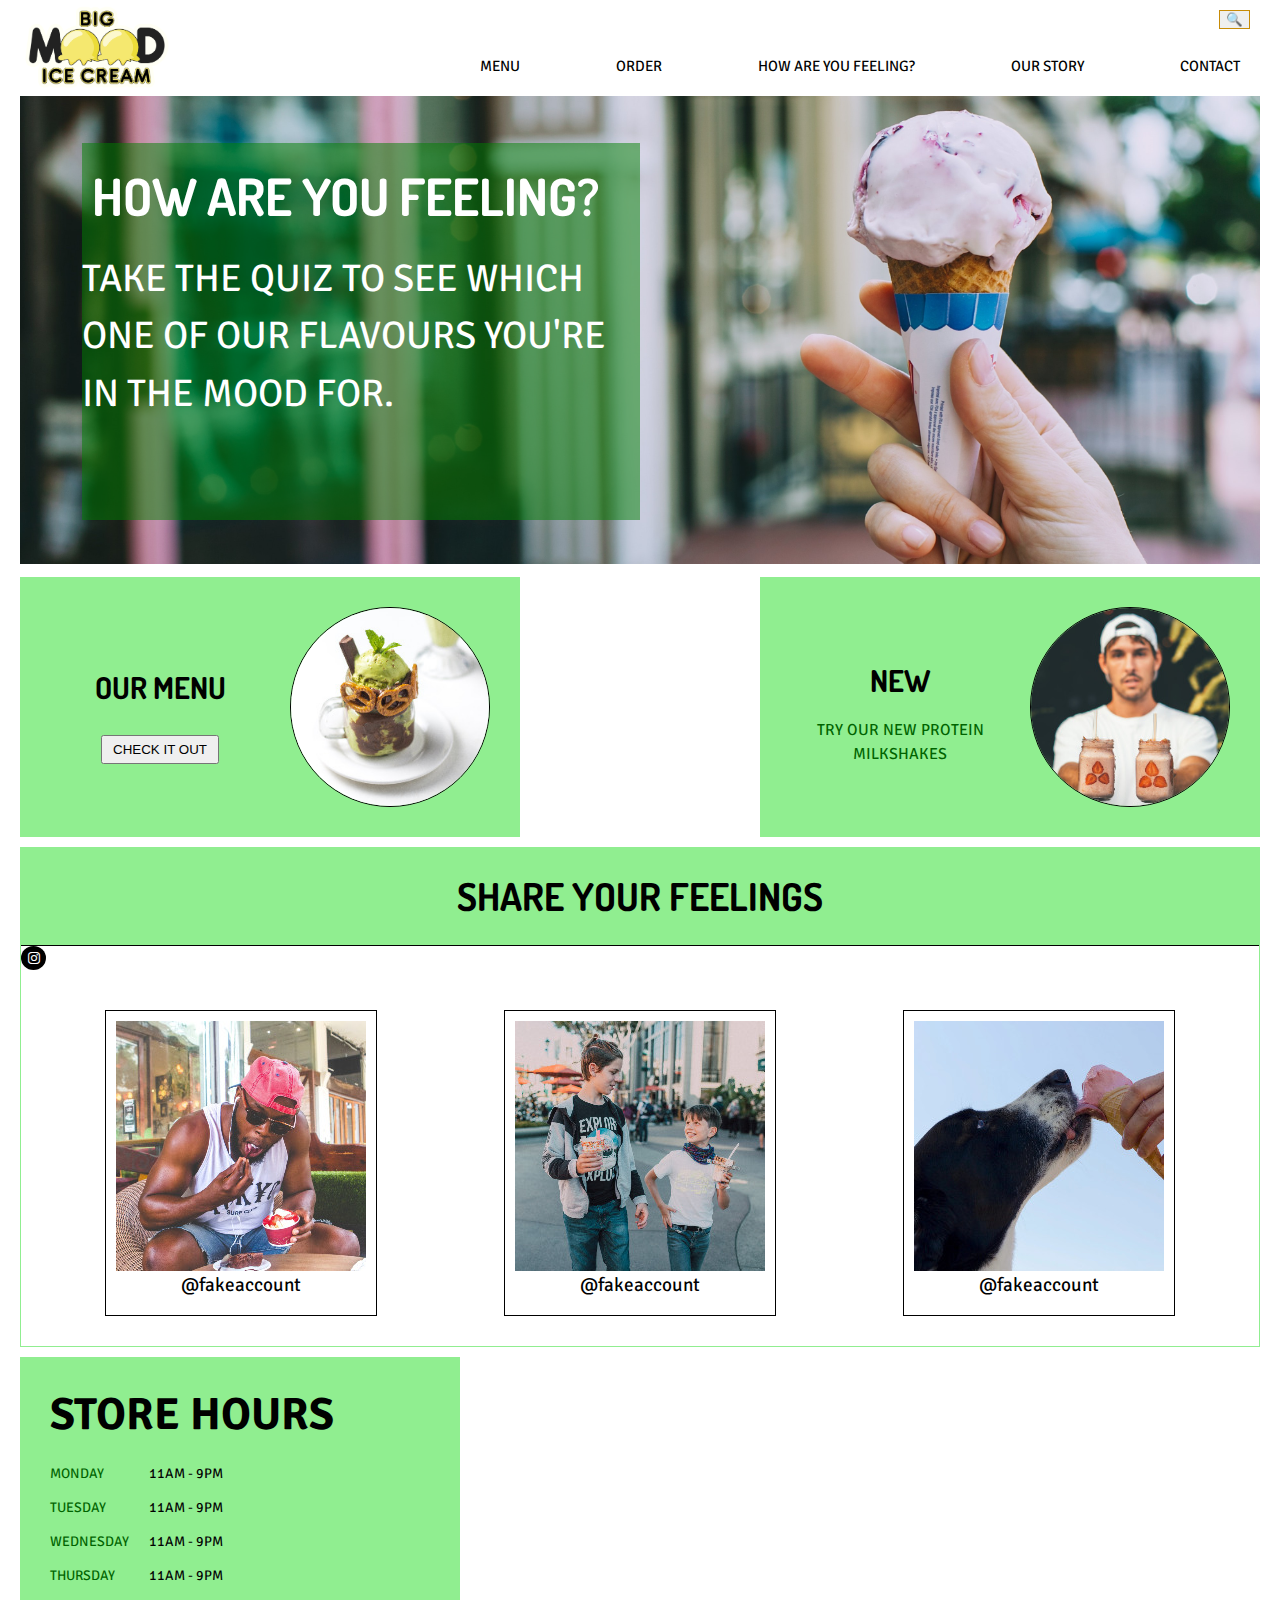
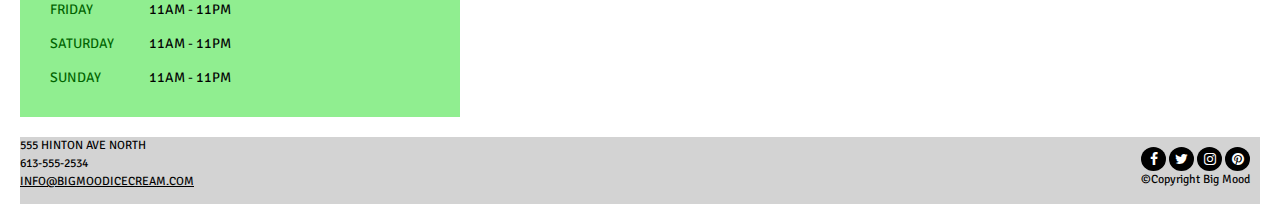
<file: index.html>
<!DOCTYPE html>
<html lang="en">

<head>
    <meta charset="UTF-8">
    <meta http-equiv="X-UA-Compatible" content="IE=edge">
    <meta name="viewport" content="width=device-width, initial-scale=1">
    <link rel="stylesheet" href="CSS/styles.css">
    <link rel="preconnect" href="https://fonts.googleapis.com">
    <link rel="preconnect" href="https://fonts.gstatic.com" crossorigin>
    <link href="https://fonts.googleapis.com/css2?family=Dosis:wght@800&display=swap" rel="stylesheet">
    <link rel="preconnect" href="https://fonts.googleapis.com">
    <link rel="preconnect" href="https://fonts.gstatic.com" crossorigin>
    <link href="https://fonts.googleapis.com/css2?family=Dosis:wght@800&family=Signika+Negative&display=swap" rel="stylesheet"> 
    <!-- icon library -->
    <link rel="stylesheet" href="https://cdnjs.cloudflare.com/ajax/libs/font-awesome/4.7.0/css/font-awesome.min.css"> <!--Google fonts used for website-->
    <title>Document</title>
</head>

<body>
    <header>
        <nav>
            <div class="flex-container">
                

                <div class="logo">
                    <a href="index.html"> <!------makes logo clickable link to homepage----------> <img src="Images/logo.png" alt="Big Mood Logo"></a>
                </div>  <!---END DIV LOGO-->
            
                <div class="navbar">
                    <form>
                        <button><i class="Search">&#128269;</i></button>
                    </form>
                    
                    <ul class="links">
                        <li><a href="#">MENU</a></li>
                        <li><a href="#">ORDER</a></li>
                        <li><a href="#">HOW ARE YOU FEELING?</a></li>
                        <li><a href="html/about.html">OUR STORY</a></li>
                        <li><a href="html/contact.html">CONTACT</a></li> 
                    </ul>
                </div> <!---END DIV NAVBAR-->
      
            </div> <!---END FLEX-CONTAINER-->
        </nav>

        <div class="banner">
            <img src="Images/Header.jpg" alt title="Ice cream cone" width="100%">

            <div class="green-box"></div>

            <div class="header-text">
                <h1>HOW ARE YOU FEELING?</h1>
                <p>TAKE THE QUIZ TO SEE WHICH ONE OF OUR FLAVOURS YOU'RE IN THE MOOD FOR.
                </p>
            </div>
        </div>

    </header>
    

    <main>  

        <section class="section-cards">
            
                <div class="card">
                    <div class="text">
                        <h1>OUR MENU</h1>
                        <button> CHECK IT OUT </button>
                    </div>
                    <img src="Images/card1.jpg" alt="photo of pretzel milkshake">
                </div>
      
                <div class="card">
                    <div class="text">
                        <h1>NEW</h1>
                        <p class="green">TRY OUR NEW PROTEIN MILKSHAKES
                        </p>
                    </div>
                    <img src="Images/card2.jpg" alt="man holding milkshakes">
                </div>

        </section>

        <section class="section-social">
            <h1>SHARE YOUR FEELINGS</h1>
            <a href="#" class="fa fa-instagram"></a>
            <div class="container">
                <div class="post">
                    <img src="Images/post1.jpg">
                    <p>@fakeaccount</p>
                </div>
                <div class="post">
                    <img src="Images/post2.jpg">
                    <p>@fakeaccount</p>
                </div>
                <section class="post">
                    <img src="Images/post3.jpg">
                    <p>@fakeaccount</p>
                </div>  
            </div>
        </section>
                    
        <section class="section-info">

            <div class="hours">
                <div class="green-box"></div>
                <h3>STORE HOURS</h3>
                <table>
                    <tr><th>MONDAY</th><td>11AM - 9PM</td></tr>
                    <tr><th>TUESDAY</th><td>11AM - 9PM</td></tr>
                    <tr><th>WEDNESDAY</th><td>11AM - 9PM</td></tr>
                    <tr><th>THURSDAY</th><td>11AM - 9PM</td></tr>
                    <tr><th>FRIDAY</th><td>11AM - 11PM</td></tr>
                    <tr><th>SATURDAY</th><td>11AM - 11PM</td></tr>
                    <tr><th>SUNDAY</th><td>11AM - 11PM</td></tr>
                    </table>        
            </div>

            <div class="map">
                <iframe src="https://www.google.com/maps/embed?pb=!1m18!1m12!1m3!1d719079.1827420802!2d-76.36072748982397!3d45.249753060128235!2m3!1f0!2f0!3f0!3m2!1i1024!2i768!4f13.1!3m3!1m2!1s0x4cce05b25f5113af%3A0x8a6a51e131dd15ed!2sOttawa%2C%20ON!5e0!3m2!1sen!2sca!4v1635714204945!5m2!1sen!2sca" width="100%" height="100%" style="border:0;" allowfullscreen="" loading="lazy"></iframe>
            </div>
        </section>

    </main>

    <footer>

        <div class="contact">
            <p>555 HINTON AVE NORTH<br>613-555-2534<br>
            <a href="INFO@BIGMOODICECREAM.COM">INFO@BIGMOODICECREAM.COM</a></p>
        </div>
        
        <div class="icons">
            <a href="#" class="fa fa-facebook"></a>
            <a href="#" class="fa fa-twitter"></a>
            <a href="#" class="fa fa-instagram"></a>
            <a href="#" class="fa fa-pinterest"></a>
            <br>
            <div class="copyright">
                <p>&#169;Copyright Big Mood </p>
            </div>
        </div>
        
    </footer>

</body>

</html>
</file>
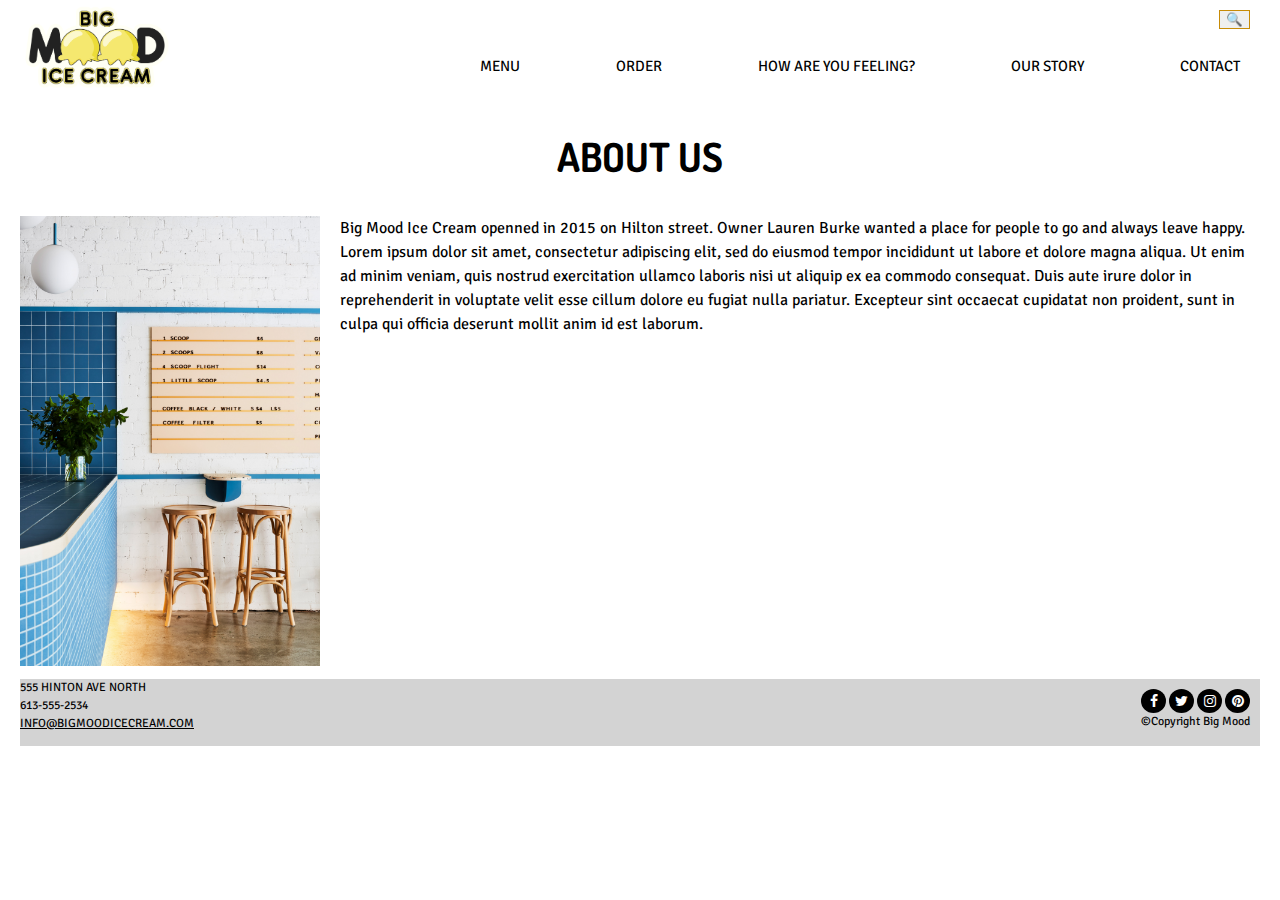
<file: html/about.html>
<!DOCTYPE html>
<html lang="en">

<head>
    <meta charset="UTF-8">
    <meta http-equiv="X-UA-Compatible" content="IE=edge">
    <meta name="viewport" content="width=device-width, initial-scale=1">
    <link rel="stylesheet" href="../CSS/styles.css">
    <link rel="preconnect" href="https://fonts.googleapis.com">
    <link rel="preconnect" href="https://fonts.gstatic.com" crossorigin>
    <link href="https://fonts.googleapis.com/css2?family=Dosis:wght@800&display=swap" rel="stylesheet">
    <link rel="preconnect" href="https://fonts.googleapis.com">
    <link rel="preconnect" href="https://fonts.gstatic.com" crossorigin>
    <link href="https://fonts.googleapis.com/css2?family=Dosis:wght@800&family=Signika+Negative&display=swap" rel="stylesheet"> 
    <!-- icon library -->
    <link rel="stylesheet" href="https://cdnjs.cloudflare.com/ajax/libs/font-awesome/4.7.0/css/font-awesome.min.css">
    <title>Document</title>
</head>

<body>

    <header>
        <nav>
            <div class="flex-container">

                <div class="logo">
                    <a href="../index.html"><img src="../Images/logo.png" alt="Big Mood Logo"></a>
                </div>  <!---END DIV LOGO-->
            
                <div class="navbar">
                <form>
                    <button><i class="Search">&#128269;</i></button>
                </form>
                <ul class="links">
                    <li><a href="#">MENU</a></li>
                    <li><a href="#">ORDER</a></li>
                    <li><a href="#">HOW ARE YOU FEELING?</a></li>
                    <li><a href="html/about.html">OUR STORY</a></li>
                    <li><a href="contact.html">CONTACT</a></li> 
                </ul>
                </div> <!---END DIV NAVBAR-->
      
            </div> <!---END FLEX-CONTAINER-->
        </nav>
    </header>

    <main>
        <h1 class="page-title">ABOUT US</h1>
        <section class="section-about">
            <div class="image-about">
                <img src="../Images/ice-cream-shop.png">
            </div>

            <div class="content">
                <p>Big Mood Ice Cream openned in 2015 on Hilton street. Owner Lauren
                    Burke wanted a place for people to go and always leave happy. Lorem ipsum dolor sit amet, consectetur adipiscing elit, sed do eiusmod tempor incididunt ut labore et dolore magna aliqua. Ut enim ad minim veniam, quis nostrud exercitation ullamco laboris nisi ut aliquip ex ea commodo consequat. Duis aute irure dolor in reprehenderit in voluptate velit esse cillum dolore eu fugiat nulla pariatur. Excepteur sint occaecat cupidatat non proident, sunt in culpa qui officia deserunt mollit anim id est laborum.
                </p>
            </div>
        </section>

    </main>

    <footer>
    
        <div class="contact">
            <p>555 HINTON AVE NORTH<br>613-555-2534<br>
            <a href="INFO@BIGMOODICECREAM.COM">INFO@BIGMOODICECREAM.COM</a></p>
        </div>
        
        <div class="icons">
            <a href="#" class="fa fa-facebook"></a>
            <a href="#" class="fa fa-twitter"></a>
            <a href="#" class="fa fa-instagram"></a>
            <a href="#" class="fa fa-pinterest"></a>
            <br>
            <div class="copyright">
                <p>&#169;Copyright Big Mood </p>
            </div>
        </div>
    </footer>

</body>
</file>
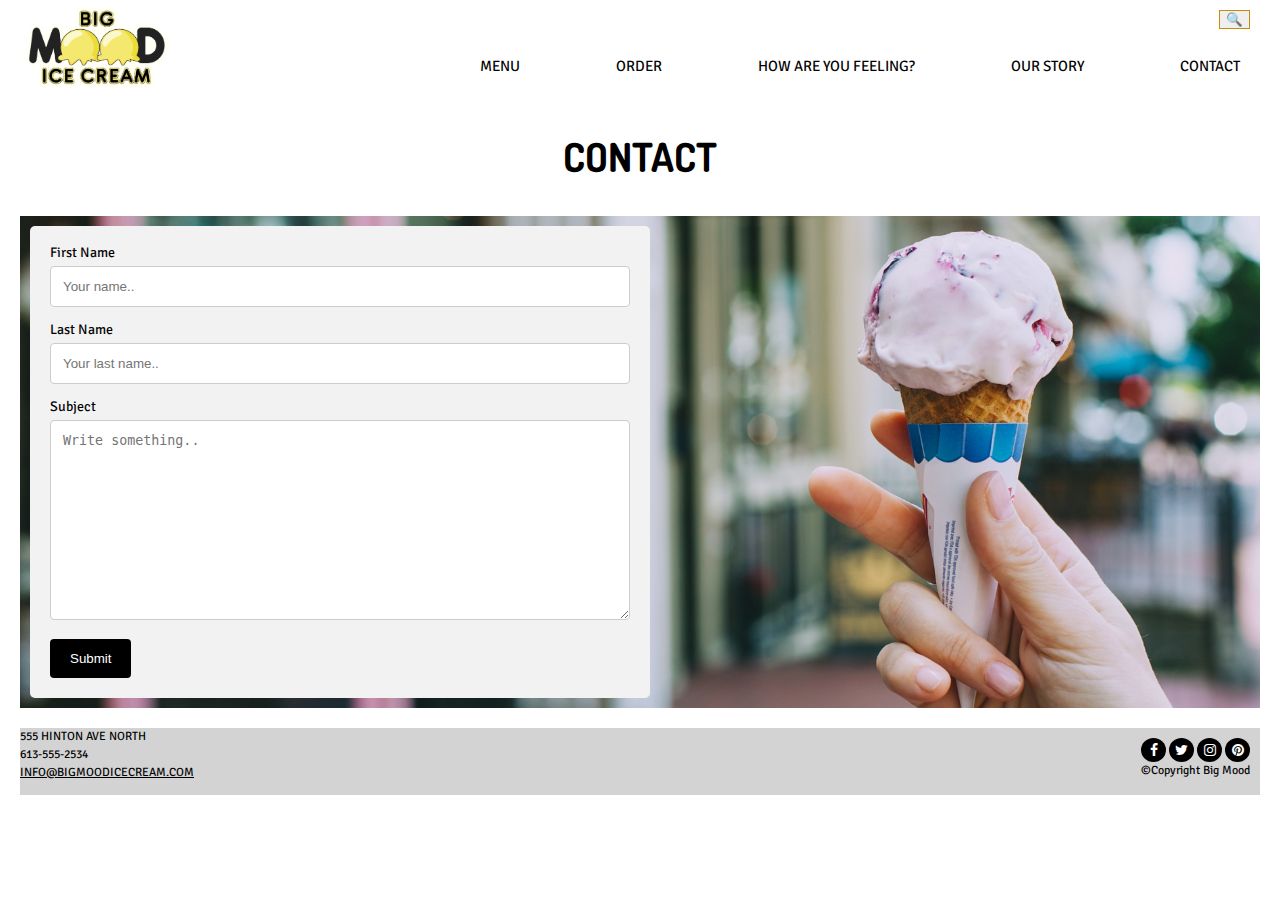
<file: html/contact.html>
<!DOCTYPE html>
<html lang="en">

<head>
    <meta charset="UTF-8">
    <meta http-equiv="X-UA-Compatible" content="IE=edge">
    <meta name="viewport" content="width=device-width, initial-scale=1">
    <link rel="stylesheet" href="../CSS/styles.css">
    <link rel="preconnect" href="https://fonts.googleapis.com">
    <link rel="preconnect" href="https://fonts.gstatic.com" crossorigin>
    <link href="https://fonts.googleapis.com/css2?family=Dosis:wght@800&display=swap" rel="stylesheet">
    <link rel="preconnect" href="https://fonts.googleapis.com">
    <link rel="preconnect" href="https://fonts.gstatic.com" crossorigin>
    <link href="https://fonts.googleapis.com/css2?family=Dosis:wght@800&family=Signika+Negative&display=swap" rel="stylesheet"> 
    <!-- icon library -->
    <link rel="stylesheet" href="https://cdnjs.cloudflare.com/ajax/libs/font-awesome/4.7.0/css/font-awesome.min.css">
    <title>Document</title>
</head>

<body>
    <header>
        <nav>
            <div class="flex-container">

                <div class="logo">
                    <a href="../index.html"><img src="../Images/logo.png" alt="Big Mood Logo"></a>
                </div>  <!---END DIV LOGO-->
            
                <div class="navbar">
                <form>
                    <button><i class="Search">&#128269;</i></button>
                </form>
                <ul class="links">
                    <li><a href="#">MENU</a></li>
                    <li><a href="#">ORDER</a></li>
                    <li><a href="#">HOW ARE YOU FEELING?</a></li>
                    <li><a href="about.html">OUR STORY</a></li>
                    <li><a href="contact.html">CONTACT</a></li> 
                </ul>
                </div> <!---END DIV NAVBAR-->
      
            </div> <!---END FLEX-CONTAINER-->
        </nav>
    </header>

    <main>
        <h1 class="page-title">CONTACT</h1>
        <section class="section-contact-form">
            <div class="form-container">
                <form action="action_page.php">
              
                  <label for="fname">First Name</label>
                  <input type="text" id="fname" name="firstname" placeholder="Your name..">
              
                  <label for="lname">Last Name</label>
                  <input type="text" id="lname" name="lastname" placeholder="Your last name..">
              
                  <label for="subject">Subject</label>
                  <textarea id="subject" name="subject" placeholder="Write something.." style="height:200px"></textarea>
              
                  <input type="submit" value="Submit">
              
                </form>
              </div> 
        </section> 
    </main>

    <footer>
    
        <div class="contact">
            <p>555 HINTON AVE NORTH<br>613-555-2534<br>
            <a href="INFO@BIGMOODICECREAM.COM">INFO@BIGMOODICECREAM.COM</a></p>
        </div>
        
        <div class="icons">
            <a href="#" class="fa fa-facebook"></a>
            <a href="#" class="fa fa-twitter"></a>
            <a href="#" class="fa fa-instagram"></a>
            <a href="#" class="fa fa-pinterest"></a>
            <br>
            <div class="copyright">
                <p>&#169;Copyright Big Mood </p>
            </div>
        </div>
    </footer>
</body>
</file>
<file: CSS/styles.css>
html, body, div, span, applet, object, iframe,
h1, h2, h3, h4, h5, h6, p, blockquote, pre,
a, abbr, acronym, address, big, cite, code,
del, dfn, em, img, ins, kbd, q, s, samp,
small, strike, strong, sub, sup, tt, var,
b, u, i, center,
dl, dt, dd, ol, ul, li,
fieldset, form, label, legend,
table, caption, tbody, tfoot, thead, tr, th, td,
article, aside, canvas, details, embed, 
figure, figcaption, footer, header, hgroup, 
menu, nav, output, ruby, section, summary,
time, mark, audio, video {
	margin: 0;
	padding: 0;
	border: 0;
	font-size: 100%;
	font: inherit;
	vertical-align: baseline;
}
/* HTML5 display-role reset for older browsers */
article, aside, details, figcaption, figure, 
footer, header, hgroup, menu, nav, section {
	display: block;
}
body {
	line-height: 1;
}
ol, ul {
	list-style: none;
}
blockquote, q {
	quotes: none;
}
blockquote:before, blockquote:after,
q:before, q:after {
	content: '';
	content: none;
}
table {
	border-collapse: collapse;
	border-spacing: 0;
}

/*****************STYLES START HERE***************/

body {
    font-family: Signika Negative, 'Open Sans', Arial, sans-serif; 
    background: white;
    font-size: 14px;
    display: flex;
    flex-direction: column;
    justify-content: center;
	padding-left: 20px;
	padding-right: 20px;
}

header {
    background: white;
	justify-content: center;
}

main {
    display: flex;
	flex-direction: column;
    align-content: center;
}

h1 {
    font-weight: bold;
    font-size: 3vw;
    line-height:1.5;
    color: black;
    font-family: Dosis, Arial, Helvetica, sans-serif;
}

h2 {
    font-weight: bold;
    font-size: 2vw;
    line-height:1;
}

h3 {
    font-weight: bold;
    font-size: 20px;
    line-height:1;
}

h1, h2, h3, h4 {
    padding-top: 5px;
    padding-bottom: 5px;
    margin: 10px;
}

p {
    font-size: 16px;
    line-height: 1.5;
    color: black;
    padding-bottom: 5px;
    margin: auto;
}

.page-title {
    text-align: center;
    padding: 20px;
    font-size: 40px;
}

/* NAV */

.flex-container {
    width: 100%;
    display: flex;
    justify-content: space-between;
    padding: auto;
    margin: auto;
  }

  .navbar {
      flex: 1;
      max-width: 800px;
  }

  .navbar .links { 
      display: flex;
      text-align: center;
      justify-content: space-between;
  }

  .links li {
    text-align: center;
    padding: 10px;
    list-style: none;
    display:inline-block;
    flex-wrap: nowrap;
  }

  .links li:hover {
    animation: bounceIn 2s;  /*********************ANIMATION********************/
  }

  .links li a{
    text-align: center;
    padding: 10px;
    text-decoration: none;
    color: black;
    font-size: 15px;
  }

  .logo img { /**************change opacity on hover to show its an active link************/
    flex: 1;
    width: 150px;
    margin-right: 20%;
    justify-content: center;
  }

  .logo img:hover {
      opacity: 75%;
  }

  nav form {
    display: flex;
    flex-direction: row-reverse;
    padding: 10px;
    padding-bottom: 20px;
}

  nav form button {
    border:#c78b07 solid 1px;
}

@keyframes bounceIn {
    0% {
      transform: scale(0.1);
      opacity: 0;
    }
    60% {
      transform: scale(1.2);
      opacity: 1;
    }
    100% {
      transform: scale(1);
    }
  }

/***********************BANNER*********************/

.banner {
    position: relative; 
}

.banner img {
    width: 100%;
}

.banner .green-box {
    background: green;
    position:absolute;
    opacity: 0.5;
    right: 50%;
    top: 10%;
    bottom:10%;
    left: 5%; 
}

.banner .header-text {
	text-align: left;
    position:absolute;
    right: 50%;
    top: 10%;
    bottom:10%;
    left: 5%;
	transform: translate -50%, 50%; 
}

.banner .header-text h1{
    color: white;
    font-size: 4vw;
}

.banner .header-text p{
    color: white;
    font-size: 3vw;
}

/******************SECTION-MENU******************/

.section-cards {
	display: flex;
    flex-wrap: wrap;
    justify-content: space-between;
    align-items: center;
    margin-top: 10px;
    margin-bottom: 10px;
    padding: auto;
}

.card {
    display:flex;
    flex-wrap: wrap;
    padding: 30px;           
    min-width: 500px;
    min-height: 250px;
    background-color: lightgreen;
    margin: 0;
}

.card img {
    flex: 1;
    max-width: 200px;
    height: 200px;
	border-radius: 100%;
    border: solid black 1px;
    position:relative;
    margin-left: 20px;
}

.text {
    box-sizing: border-box;
	flex: 1;
    flex-direction: column;
	align-self: center;
    text-align: center;
    margin: auto;
    max-width: 200px;
}

.text h1 {
    font-size: 30px;
}

.text button {
    margin: 10px 0 0 0;
    padding: 5px 10px 5px 10px;

}

.green {
    color:darkgreen;
    word-wrap: normal;
}
	
/**********************SECTION-SOCIAL*******************/

.section-social {
    border: solid lightgreen 1px;
}

.section-social h1 {
    text-align: center;
    padding: 20px;
    margin: auto;
    background: lightgreen;
    border-bottom: solid black 1px;
}

.section-social .container {
    display: flex;
    flex-direction: row;
    padding: 20px;
    padding-top: 30px;
    align-content: center;
    justify-content: space-around;
}

.post {
    display: flex;
    flex-direction: column;
    margin: 10px;
    border: solid black 1px;
    padding: 10px;
}

.post img {
	width: 100%;
}

.post p {
    font-size: 1.5vw;
}


/******************SECTION-INFO*********************/

.section-info .green-box {
    background: green;
}

.section-info {
	display: flex;
    margin-top: 10px;
    margin-bottom: 10px;
}

.hours {
    flex: 1;
    min-width: 275px;
    height: 360px;
    padding: 20px;
    background:lightgreen;
}

.hours h3{
    text-align: left;
    padding-bottom: 10px;
    font-size: 5vh;
}

th, td {
    padding: 10px;
    text-align: left;
}

th {
    color: darkgreen;
}

.map {
    flex:2;
    width: 100%;
}


/*******************FOOTER**********************/

footer {
    width: 100%;
    background: lightgray;
    text-align: left;
    display: flex;
    justify-content:space-between;
    margin-top: 10px;
}

footer .contact p, a{
    font-size: 12px;
    color: black;
}

footer .contact a:hover {   /**************change color on hover to show its an active link************/
    color: blue;
}

footer .icons {
    float: right;
    padding: 10px;
}

.fa {
    padding: 5px;
    font-size: 20px;
    width: 25px;
    text-align: center;
    text-decoration: none;
    border-radius: 100%;
    background: black;
    color: white;
}

.copyright p {
    font-size: 12px;
}


/*******************CONTACT PAGE************************/
  
  * {
    box-sizing: border-box;
  }
  
  .section-contact-form {
    background-image: url("../Images/Header.jpg");
    min-height: 380px;
    background-position: center;
    background-repeat: no-repeat;
    background-size: cover;
    position: relative;
    width: 100%;
    margin-bottom: 10px;
  }
  
input[type=text], select, textarea {
    width: 100%;
    padding: 12px; 
    border: 1px solid #ccc; 
    border-radius: 4px; 
    box-sizing: border-box; 
    margin-top: 6px; 
    margin-bottom: 16px;
    resize: vertical 
  }
  
  input[type=submit] {
    background-color: black;
    color: white;
    padding: 12px 20px;
    border: none;
    border-radius: 4px;
    cursor: pointer;
  }

  input[type=submit]:hover {  /**************Change color on hover *************/
    background-color: lightgreen;
  }
  
  /********************Form background color**********************/
  .form-container {
    border-radius: 5px;
    background-color: #f2f2f2;
    padding: 20px;
    margin: 10px;
    width: 50%;
  } 

  /****************************ABOUT US***********************/

  .section-about {
      display: flex;
      align-content: space-between;
  }

  .section-about img {
      flex:1;
      max-width: 300px;
      margin-right: 20px;
  }

  .section-about p {
      flex:3;
  }

  

  /*************************MEDIA QUERRIES******************/

  @media only screen and (max-width: 1070px) {

.section-cards {
	display: flex;
    flex-wrap: wrap;
    justify-content: space-around;
    align-items: center;
    margin-top: 10px;
    margin-bottom: 10px;
    padding: auto;
}

.card {
    display:flex;
    flex-direction: column-reverse;
    align-self: center;
    padding: 30px;           
    min-width: 400px;
    min-height: 250px;
    background-color: lightgreen;
    margin: 0;
}

.card img {
    max-width: 200px;
    height: 200px;
	border-radius: 100%;
    border: solid black 1px;
    position:relative;
    align-self:flex-start;
    margin: auto;
}

.text {
    margin-top: 10px;
}

.text h1 {
    font-size: 30px;
}

.text button {
    margin: 20px 0 0 0;
    padding: 5px 10px 5px 10px;
}

.green {
    color:darkgreen;
    word-wrap: normal;
}

.links li:hover {
    animation: none;
    opacity: 75%;
}

}  

  @media only screen and (max-width: 860px) {

.section-cards {
	display: flex;
    flex-direction: column;
    flex-wrap: wrap;
    justify-content: space-between;
    align-items: center;
    padding: auto;
}


.card {
    display:flex;
    flex-direction: column-reverse;
    padding: 50px;           
    min-width: 100%;
    height: 250px;
    background-color: lightgreen;
    margin-bottom: 10px;
    align-content:space-around;
    justify-content: space-evenly;
}

.card img {
    flex: 1;
    max-width: 200px;
    height: 200px;
	border-radius: 100%;
    border: solid black 1px;
    position:relative;
    margin-left: 20px;
}

.text {
    box-sizing: border-box;
	flex: 2;
    flex-direction: column;
	align-self: center;
    text-align: center;
    margin: auto;
    width: 200px;
  
}

.text h1 {
    font-size: 30px;
}

.text button {
    margin: 10px 0 0 0;
    padding: 5px 10px 5px 10px;

}

.green {
    color:darkgreen;
    word-wrap: normal;
}

/*********BANNER***********/
.banner {
    position: relative; 
}

.banner img {
    width: 100%;
}

.banner .green-box {
    background: green;
    position:absolute;
    align-self: center;
    opacity: 0.5;
    right: 10%;
    top: 10%;
    bottom:10%;
    left: 10%;
    padding: auto;
}

.banner .header-text {
	text-align: left;
    position:absolute;
    right: 20%;
    top: 10%;
    bottom:10%;
    left: 20%;
	transform: translate -50%, 50%; 
}

.banner .header-text h1{
    color: white;
    font-size: 4vw;
}

.banner .header-text p{
    color: white;
    font-size: 3vw;
}

  }

  @media only screen and (max-width: 770px) {

    /**************************NAV************************/

.flex-container {
    display: flex;
    flex-direction: column;
    padding: auto;
    margin: auto;  
  }

  .flex-container .logo{
      display: flex;
      align-self: center;
  }
 
  .navbar .links {
      display: flex;
      text-align: center;
  }

  .links li {
    text-align: center;
    padding: 10px;
    list-style: none;
    border: white solid 1px;
    background:lightgreen;
  }

  .links li a{
    text-align: center;
    padding: 10px;
    text-decoration: none;
    color: black;
    font-size: 15px;
  }

  .logo img {
    width: 250px;
  }

  nav form {
    padding: 10px;
}

/****************ABOUT****************/

.section-about {
    display: flex;
    flex-direction: column;
    align-items: center;
}

.section-about img {
    width: 90%;
    margin:auto;
    padding:auto;
}

.section-about p {
    flex:3;
    margin-top: 20px;
}


  }

  @media only screen and (max-width: 660px) {

/******************************NAV**************************/

.flex-container {
    display: flex;
    flex-direction: column;
    padding: auto;
    margin: auto;
  }

.flex-container .logo{
    display: flex;
    align-self:flex-start;
}

.logo img {
    width: 150px;      
}

.hamburger {
    position: fixed;
    top: 20px;
    right: 30px;
    display: flex;
    flex-direction: column;
    justify-content: space-between;
    width: 31px;
    height: 21px;
}

.hamburger .bar {
    height: 3px;
    width: 100%;
    background-color: black;
    border-radius: 10px;
}

.navbar .links {
    display: none;
    flex-direction: column;
}

.navbar .links {
    display: flex;
}

  }
</file>
